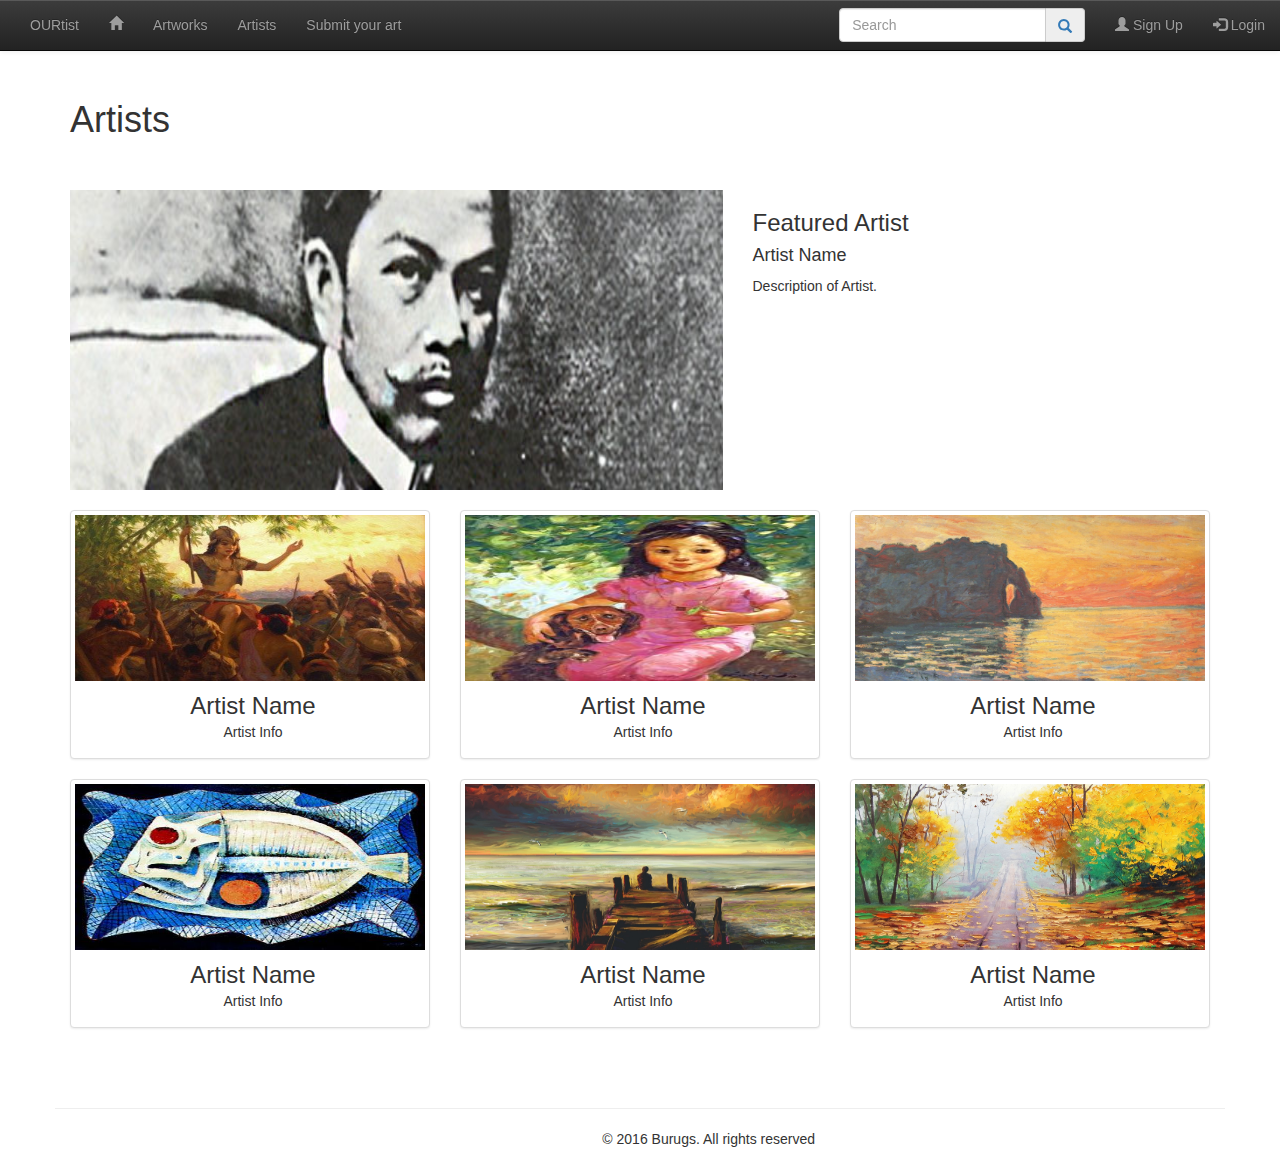
<file: Artists.html>
<html>
<head>
    <title></title>
    <script type="text/javascript" src="js/jssor.slider.min.js"></script>
    <!-- use jssor.slider.debug.js instead for debug -->    
    <link rel="stylesheet" href="bootstrap-3.3.6-dist/css/bootstrap.min.css">
    <!-- Optional theme -->
    <link rel="stylesheet" href="bootstrap-3.3.6-dist/css/bootstrap-theme.min.css"> 
</head>
<body>
    <header>
      <div class="navbar navbar-default navbar-fixed-top navbar-inverse">
        <div class = "container-fluid">
          <div class="navbar-header">
            <button type="button" class="navbar-toggle" data-toggle="collapse" data-target="#example">
                <span class="icon-bar"></span>
                <span class="icon-bar"></span>
                <span class="icon-bar"></span>
            </button>
              <a href="#" class="navbar-left"></a>
            </div>
            <div class="collpase navbar-collapse" id="example">
                <ul class="nav navbar-nav">
                    <li><a href="index.html">OURtist</a></li>
                    <li><a href="index.html"><span class = "glyphicon glyphicon-home"></span></a></li> 
                    <li><a href="Artworks.html">Artworks</a></li>
                    <li><a href="Artists.html">Artists</a></li>
					<li><a href="SubmitForm.html">Submit your art</a></li>
                    
                </ul>
              
                
                <ul class="nav navbar-nav navbar-right">
                    <li><a href="sign_up.html"><span class="glyphicon glyphicon-user"></span> Sign Up</a></li>
                    <li><a href="login.html"><span class="glyphicon glyphicon-log-in"></span> Login</a></li>
                </ul>
                
                  
                 <form action="" class="navbar-form navbar-right" role="search">
                    <div class="input-group" id = "searchid">
                    <input type="text" class="form-control" placeholder = "Search"/>
                        <span class="input-group-addon">
                            <i class="fa fa-search"></i>
                            <a href="Artworks.html"><span class="glyphicon glyphicon-search" aria-hidden="true"></span></a>
                        </span>
                    </div>
                </form>
               
        </div>
        </div>
    </div>
    </header> <br><br><br><br>
    <div class="container">
        <h1>Artists</h1>
			</div>
    <br><br>
    <div class="container">
      <div class="row">
            <div class="col-md-7">
                <a href="#">
                    <img class="img-responsive" src="images/Juan.jpg" alt="" style="min-height:50px;height:300px; min-width: 20px;width:700px;">
                </a>
            </div>
            <div class="col-md-5">
                <h3>Featured Artist</h3>
                <h4>Artist Name</h4>
                <p>Description of Artist.</p>
            </div>
      </div>
      <br>
      <div class="row">
        <div class="col-sm-6 col-md-4">
          <div class="thumbnail">
            <img src="images/Art4.jpg" alt="Painting" style="min-height:50px;height:166px; min-width: 20px;width:450px;">
            <div class="caption">
              <h3 style = "margin:3px; text-align:center;width:100%">Artist Name</h3>
              <p style = "margin:3px; text-align:center;width:100%">Artist Info</p>
            </div>
          </div>
        </div>
        <div class="col-sm-6 col-md-4">
          <div class="thumbnail">
            <img src="images/Art3.jpg" alt="Painting" style="min-height:50px;height:166px; min-width: 20px;width:450px;">
            <div class="caption">
              <h3 style = "margin:3px; text-align:center;width:100%">Artist Name</h3>
              <p style = "margin:3px; text-align:center;width:100%">Artist Info</p>
            </div>
          </div>
        </div>
        <div class="col-sm-6 col-md-4">
          <div class="thumbnail">
            <img src="images/image3.jpg" alt="Painting" style="min-height:50px;height:166px; min-width: 20px;width:450px;">
            <div class="caption">
              <h3 style = "margin:3px; text-align:center;width:100%">Artist Name</h3>
              <p style = "margin:3px; text-align:center;width:100%">Artist Info</p>
            </div>
          </div>
        </div>
        <div class="col-sm-6 col-md-4">
          <div class="thumbnail">
            <img src="images/Art2.jpg" alt="Painting" style="min-height:50px;height:166px; min-width: 20px;width:450px;">
            <div class="caption">
              <h3 style = "margin:3px; text-align:center;width:100%">Artist Name</h3>
              <p style = "margin:3px; text-align:center;width:100%">Artist Info</p>
            </div>
          </div>
        </div>
        <div class="col-sm-6 col-md-4">
          <div class="thumbnail">
            <img src="images/image1.jpg" alt="Painting" style="min-height:50px;height:166px; min-width: 20px;width:450px;">
            <div class="caption">
              <h3 style = "margin:3px; text-align:center;width:100%">Artist Name</h3>
              <p style = "margin:3px; text-align:center;width:100%">Artist Info</p>
            </div>
          </div>
        </div>
        <div class="col-sm-6 col-md-4">
          <div class="thumbnail">
            <img src="images/image2.png" alt="Painting" style="min-height:50px;height:166px; min-width: 20px;width:450px;">
            <div class="caption">
              <h3 style = "margin:3px; text-align:center;width:100%">Artist Name</h3>
              <p style = "margin:3px; text-align:center;width:100%">Artist Info</p>
            </div>
          </div>
        </div>
      </div>
    </div>
    
    <br><br>
    
    <footer>
        <div class="container">
            <div class="row">
        <hr>
            <div class="col-lg-12">
      
            <div class="col-md-8">
                <p class="muted pull-right">© 2016 Burugs. All rights reserved</p>
            </div>
            </div>
            </div>
        </div>
        
        
    </footer>
</body>
</html>
</file>
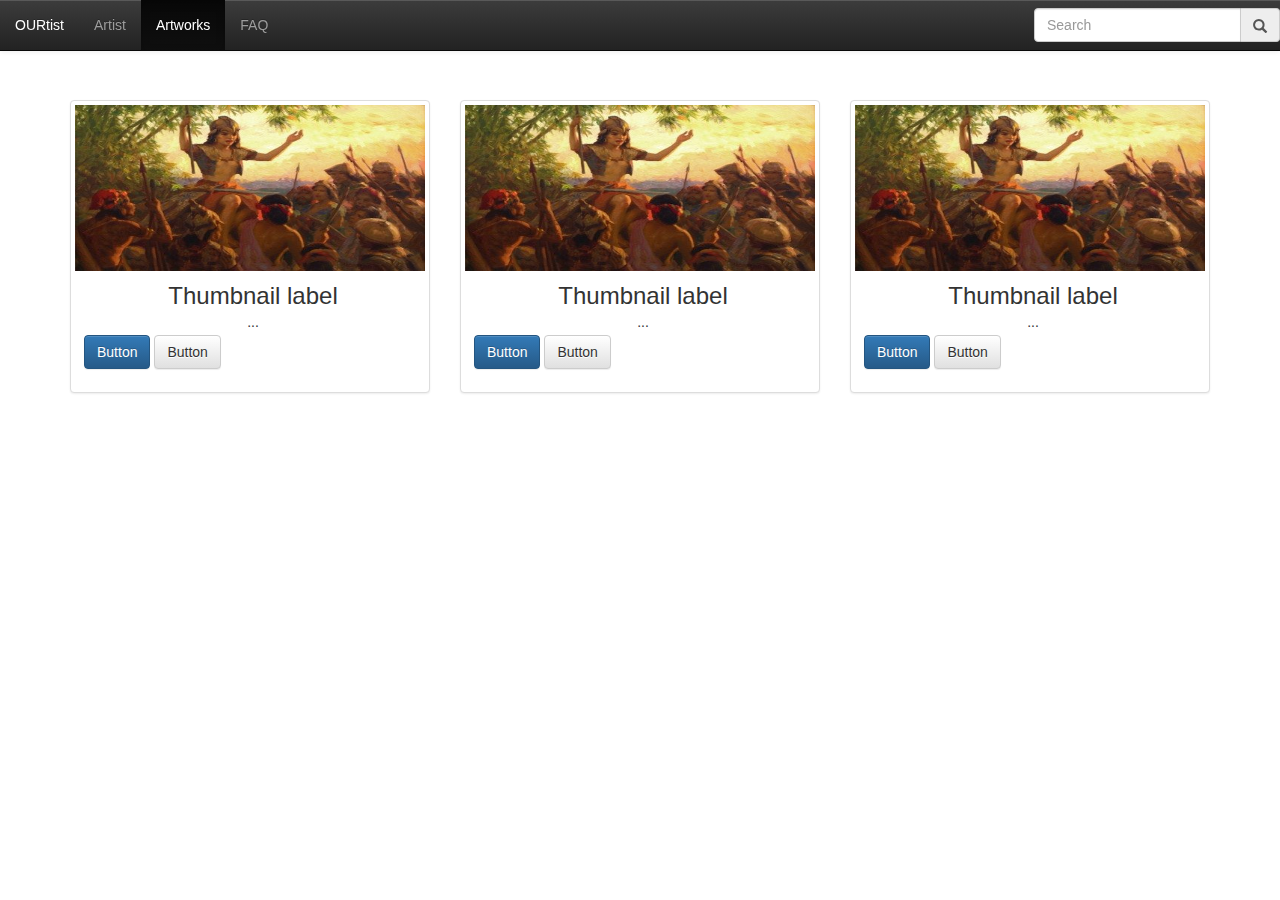
<file: Artists_page.html>
<html>
<head>
    <title></title>
    <script type="text/javascript" src="js/jssor.slider.min.js"></script>
    <!-- use jssor.slider.debug.js instead for debug -->    
    <link rel="stylesheet" href="bootstrap-3.3.6-dist/css/bootstrap.min.css">
    <!-- Optional theme -->
    <link rel="stylesheet" href="bootstrap-3.3.6-dist/css/bootstrap-theme.min.css"> 
</head>
<body>
    <header>
      <div class="navbar navbar-default navbar-fixed-top navbar-inverse">
        <div class="navbar-header">
          <button type="button" class="navbar-toggle" data-toggle="collapse" data-target="#example">
            <span class="icon-bar"></span>
            <span class="icon-bar"></span>
            <span class="icon-bar"></span>
          </button>
          <a href="#" class="navbar-left"></a>
        </div>
        <div class="collpase navbar-collapse" id="example">
          <ul class="nav navbar-nav">
            <li><a href="">OURtist</a></li>  
            <li><a href="">Artist</a></li>
            <li class="active"><a href="">Artworks</a></li>
            <li><a href="">FAQ</a></li>
          </ul>

          <form action="" class="navbar-form navbar-right" role="search">
            <div class="input-group" id = "searchid">
            <input type="text" class="form-control" placeholder = "Search"/>
                <span class="input-group-addon">
                    <i class="fa fa-search"></i>
                    <span class="glyphicon glyphicon-search" aria-hidden="true"></span>
                </span>
            </div>

          </form>
        </div>
      </div>
    </header>
    <br><br><br><br><br>
    <div class="container">
      <div class="row">
        <div class="col-sm-6 col-md-4">
          <div class="thumbnail">
            <img src="images/Art4.jpg" alt="Painting" style="min-height:50px;height:166px; min-width: 20px;width:450px;">
            <div class="caption">
              <h3 style = "margin:3px; text-align:center;width:100%">Thumbnail label</h3>
              <p style = "margin:3px; text-align:center;width:100%">...</p>
              <p><a href="#" class="btn btn-primary" role="button">Button</a> <a href="#" class="btn btn-default" role="button">Button</a></p>
            </div>
          </div>
        </div>
        <div class="col-sm-6 col-md-4">
          <div class="thumbnail">
            <img src="images/Art4.jpg" alt="Painting" style="min-height:50px;height:166px; min-width: 20px;width:450px;">
            <div class="caption">
              <h3 style = "margin:3px; text-align:center;width:100%">Thumbnail label</h3>
              <p style = "margin:3px; text-align:center;width:100%">...</p>
              <p><a href="#" class="btn btn-primary" role="button">Button</a> <a href="#" class="btn btn-default" role="button">Button</a></p>
            </div>
          </div>
        </div>
        <div class="col-sm-6 col-md-4">
          <div class="thumbnail">
            <img src="images/Art4.jpg" alt="Painting" style="min-height:50px;height:166px; min-width: 20px;width:450px;">
            <div class="caption">
              <h3 style = "margin:3px; text-align:center;width:100%">Thumbnail label</h3>
              <p style = "margin:3px; text-align:center;width:100%">...</p>
              <p><a href="#" class="btn btn-primary" role="button">Button</a> <a href="#" class="btn btn-default" role="button">Button</a></p>
            </div>
          </div>
        </div>
      </div>
    </div>
</body>
</html>
</file>
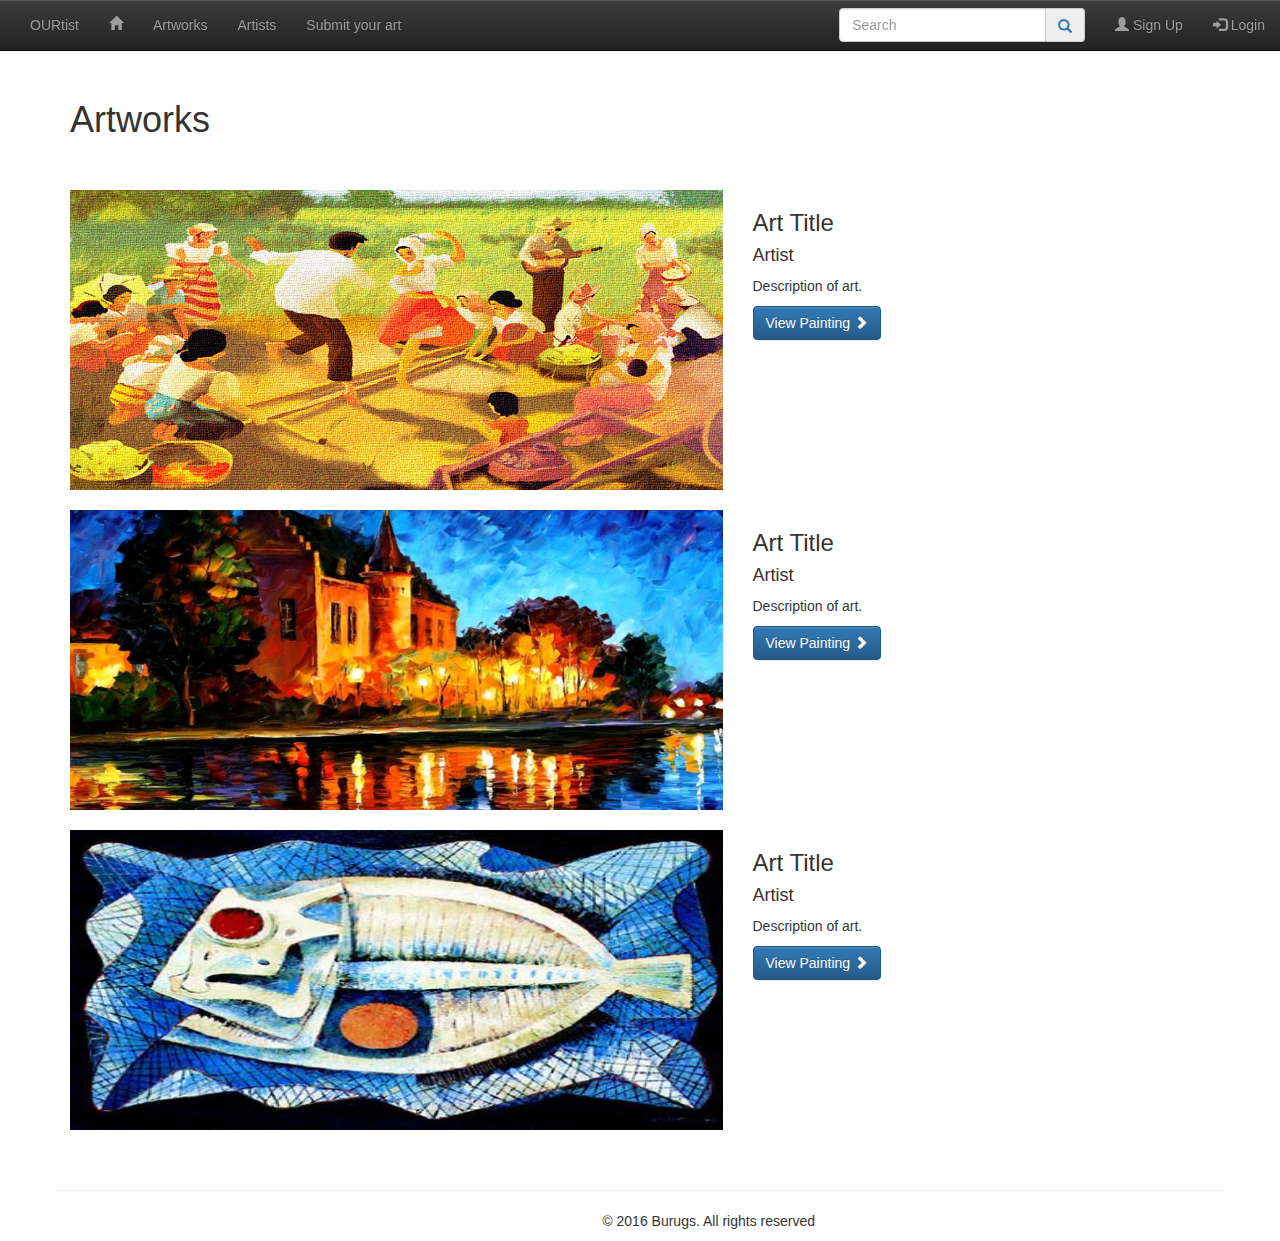
<file: Artworks.html>
<html>
<head>
    <title></title>
    <script type="text/javascript" src="js/jssor.slider.min.js"></script>
    <!-- use jssor.slider.debug.js instead for debug -->    
    <link rel="stylesheet" href="bootstrap-3.3.6-dist/css/bootstrap.min.css">
    <!-- Optional theme -->
    <link rel="stylesheet" href="bootstrap-3.3.6-dist/css/bootstrap-theme.min.css"> 
</head>
<body>
    <header>
      <div class="navbar navbar-default navbar-fixed-top navbar-inverse">
        <div class = "container-fluid">
          <div class="navbar-header">
            <button type="button" class="navbar-toggle" data-toggle="collapse" data-target="#example">
                <span class="icon-bar"></span>
                <span class="icon-bar"></span>
                <span class="icon-bar"></span>
            </button>
              <a href="#" class="navbar-left"></a>
            </div>
            <div class="collpase navbar-collapse" id="example">
                <ul class="nav navbar-nav">
                    <li><a href="index.html">OURtist</a></li>
                    <li><a href="index.html"><span class = "glyphicon glyphicon-home"></span></a></li> 
                    <li><a href="Artworks.html">Artworks</a></li>
                    <li><a href="Artists.html">Artists</a></li>
					<li><a href="SubmitForm.html">Submit your art</a></li>
                    
                </ul>
              
                
                <ul class="nav navbar-nav navbar-right">
                    <li><a href="sign_up.html"><span class="glyphicon glyphicon-user"></span> Sign Up</a></li>
                    <li><a href="login.html"><span class="glyphicon glyphicon-log-in"></span> Login</a></li>
                </ul>
                
                  
                 <form action="" class="navbar-form navbar-right" role="search">
                    <div class="input-group" id = "searchid">
                    <input type="text" class="form-control" placeholder = "Search"/>
                        <span class="input-group-addon">
                            <i class="fa fa-search"></i>
                            <a href="Artworks.html"><span class="glyphicon glyphicon-search" aria-hidden="true"></span></a>
                        </span>
                    </div>
                </form>
               
        </div>
        </div>
    </div>
    </header>
    
    <br><br><br><br>
    <div class="container">
        <h1>Artworks</h1>
			</div>
    
    <br><br>
    <div class="container">
      <div class="row">
            <div class="col-md-7">
                <a href="#">
                    <img class="img-responsive" src="images/fiesta.jpg" alt="" style="min-height:50px;height:300px; min-width: 20px;width:700px;">
                </a>
            </div>
            <div class="col-md-5">
                <h3>Art Title</h3>
                <h4>Artist</h4>
                <p>Description of art.</p>
                <a class="btn btn-primary" href="painting.html">View Painting <span class="glyphicon glyphicon-chevron-right"></span></a>
            </div>
      </div>
      <br>
      <div class="row">
            <div class="col-md-7">
                <a href="#">
                    <img class="img-responsive" src="images/image4.jpg" alt="" style="min-height:50px;height:300px; min-width: 20px;width:700px;">
                </a>
            </div>
            <div class="col-md-5">
                <h3>Art Title</h3>
                <h4>Artist</h4>
                <p>Description of art.</p>
                <a class="btn btn-primary" href="painting.html">View Painting <span class="glyphicon glyphicon-chevron-right"></span></a>
            </div>
      </div>
      <br>
      <div class="row">
            <div class="col-md-7">
                <a href="#">
                    <img class="img-responsive" src="images/Art2.jpg" alt="" style="min-height:50px;height:300px; min-width: 20px;width:700px;">
                </a>
            </div>
            <div class="col-md-5">
                <h3>Art Title</h3>
                <h4>Artist</h4>
                <p>Description of art.</p>
                <a class="btn btn-primary" href="painting.html">View Painting <span class="glyphicon glyphicon-chevron-right"></span></a>
            </div>
      </div>
    </div>
    
    <br><br>
    
    <footer>
        <div class="container">
            <div class="row">
        <hr>
            <div class="col-lg-12">
      
            <div class="col-md-8">
                <p class="muted pull-right">© 2016 Burugs. All rights reserved</p>
            </div>
            </div>
            </div>
        </div>
        
        
    </footer>
</body>
</html>
</file>
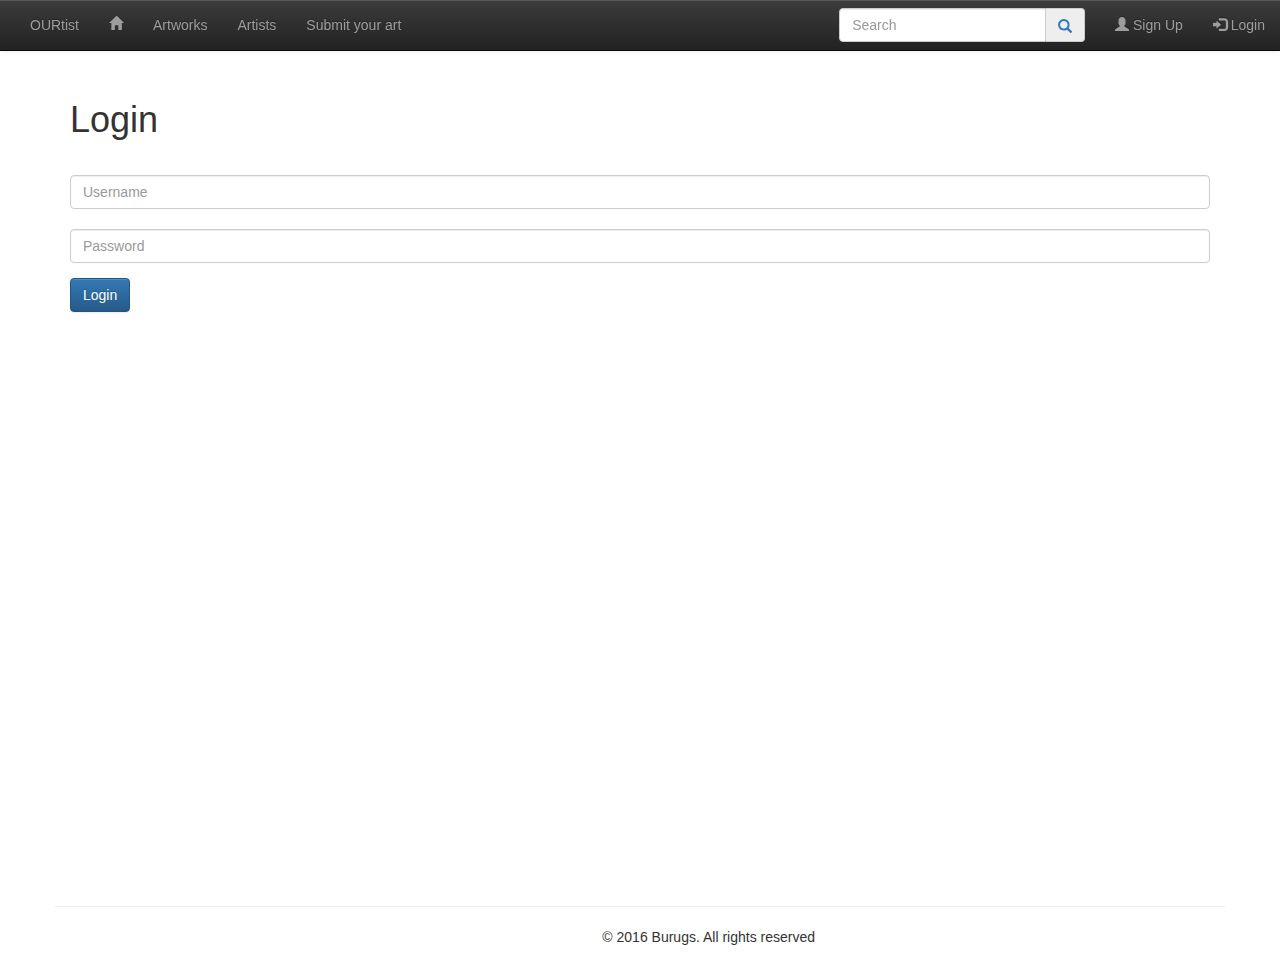
<file: login.html>
<html>
<head>
	<link rel="stylesheet" href="css/sign_up.css">
		<script type="text/javascript" src="js/jquery-3.0.0.js"></script>
		<link rel="stylesheet" href="css/Slider.css">
    <link rel="stylesheet" href="css/style.css">
    <script type="text/javascript" src="js/jssor.slider.min.js"></script>
    <link rel="stylesheet" href="bootstrap-3.3.6-dist/css/bootstrap.min.css">
    <link rel="stylesheet" href="bootstrap-3.3.6-dist/css/bootstrap-theme.min.css">
</head>
    
<body>
	<header>
		
	<div class="navbar navbar-default navbar-fixed-top navbar-inverse">
        <div class = "container-fluid">
          <div class="navbar-header">
            <button type="button" class="navbar-toggle" data-toggle="collapse" data-target="#example">
                <span class="icon-bar"></span>
                <span class="icon-bar"></span>
                <span class="icon-bar"></span>
            </button>
              <a href="#" class="navbar-left"></a>
            </div>
            <div class="collpase navbar-collapse" id="example">
                <ul class="nav navbar-nav">
                    <li><a href="index.html">OURtist</a></li>
                    <li><a href="index.html"><span class = "glyphicon glyphicon-home"></span></a></li> 
                    <li><a href="Artworks.html">Artworks</a></li>
                    <li><a href="Artists.html">Artists</a></li>
					<li><a href="SubmitForm.html">Submit your art</a></li>
                    
                </ul>
              
                
                <ul class="nav navbar-nav navbar-right">
                    <li><a href="sign_up.html"><span class="glyphicon glyphicon-user"></span> Sign Up</a></li>
                    <li><a href="login.html"><span class="glyphicon glyphicon-log-in"></span> Login</a></li>
                </ul>
                
                  
                 <form action="" class="navbar-form navbar-right" role="search">
                    <div class="input-group" id = "searchid">
                    <input type="text" class="form-control" placeholder = "Search"/>
                        <span class="input-group-addon">
                            <i class="fa fa-search"></i>
                            <a href="Artworks.html"><span class="glyphicon glyphicon-search" aria-hidden="true"></span></a>
                        </span>
                    </div>
                </form>
               
        </div>
        </div>
    </div>
        
        <br><br><br><br>
        
			<div class="container">
				<h1>Login</h1>
			</div> 
	</header>
        
        <br>
		
		
        <div class="container">
        <form>
              <fieldset class="form-group">
                <label for="formGroupExampleInput"></label>
                <input type="text" class="form-control" id="formGroupExampleInput" placeholder="Username">
              </fieldset>
              <fieldset class="form-group">
                <label for="formGroupExampleInput2"></label>
                <input type="password" class="form-control" id="formGroupExampleInput2" placeholder="Password">
              </fieldset>
            
             
            <a href = "index.html" button type="submit" class="btn btn-primary">Login</a>
        </form>
    </div>
    
    <br><br><br><br><br><br><br><br><br><br><br><br><br><br><br><br><br><br><br><br><br><br><br><br><br><br><br><br>
    
    <footer>
        <div class="container">
            <div class="row">
        <hr>
            <div class="col-lg-12">
      
            <div class="col-md-8">
                <p class="muted pull-right">© 2016 Burugs. All rights reserved</p>
            </div>
            </div>
            </div>
        </div>
        
        
    </footer>
	
	
	</body>
		

</html>
</file>
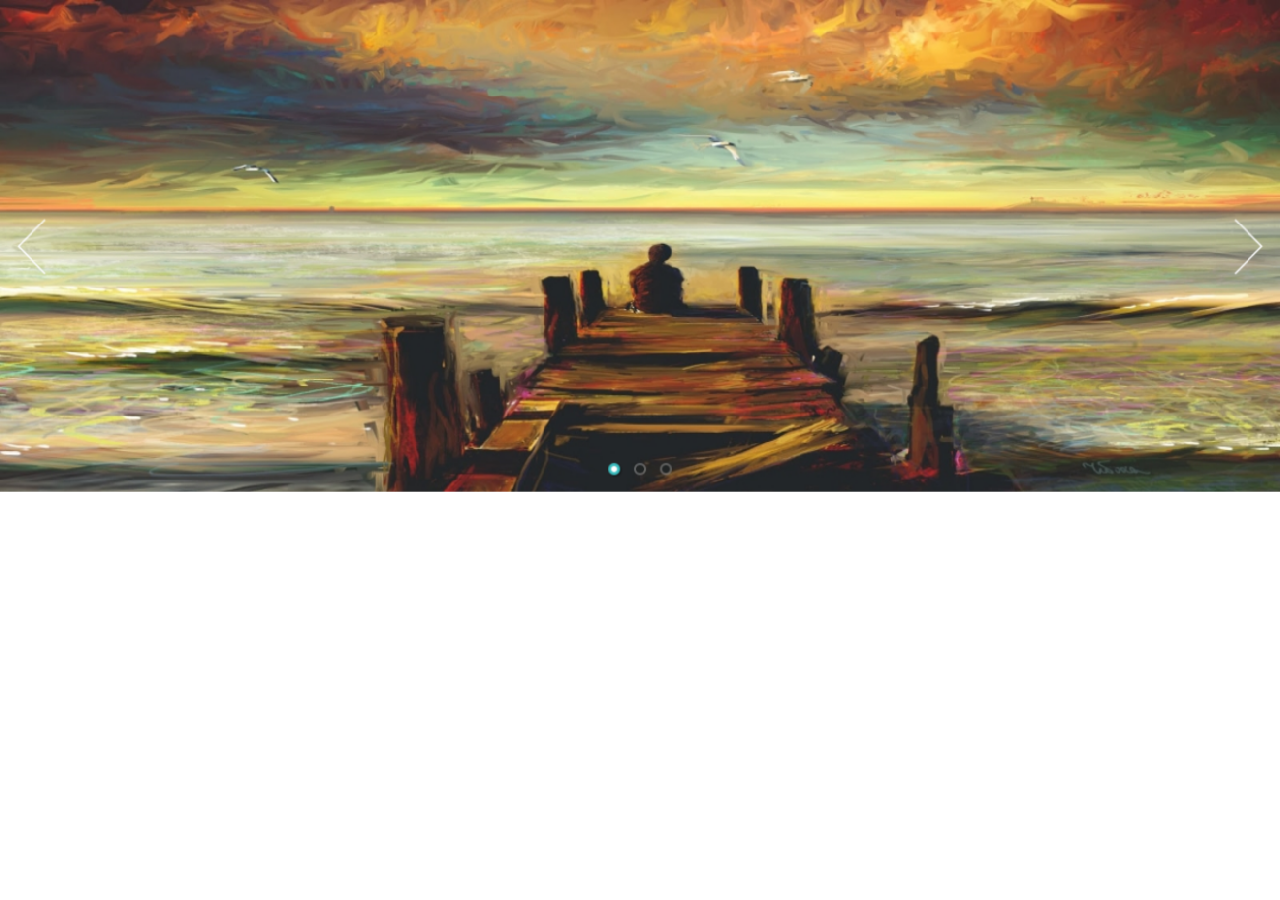
<file: OurtistV1.html>
﻿<html>
<head>
    <title></title>
    <link rel="stylesheet" href="css/Slider.css">
</head>
<body style="padding:0px; margin:0px; background-color:#fff;font-family:Arial, sans-serif">

    <!-- #region Jssor Slider Begin -->

    <!-- Generated by Jssor Slider Maker. -->
    <!-- This demo works without jquery library. -->

    <script type="text/javascript" src="js/jssor.slider.min.js"></script>
    <!-- use jssor.slider.debug.js instead for debug -->
    <script>
        jssor_1_slider_init = function() {
            
            var jssor_1_SlideoTransitions = [
              [{b:5500,d:3000,o:-1,r:240,e:{r:2}}],
              [{b:-1,d:1,o:-1,c:{x:51.0,t:-51.0}},{b:0,d:1000,o:1,c:{x:-51.0,t:51.0},e:{o:7,c:{x:7,t:7}}}],
              [{b:-1,d:1,o:-1,sX:9,sY:9},{b:1000,d:1000,o:1,sX:-9,sY:-9,e:{sX:2,sY:2}}],
              [{b:-1,d:1,o:-1,r:-180,sX:9,sY:9},{b:2000,d:1000,o:1,r:180,sX:-9,sY:-9,e:{r:2,sX:2,sY:2}}],
              [{b:-1,d:1,o:-1},{b:3000,d:2000,y:180,o:1,e:{y:16}}],
              [{b:-1,d:1,o:-1,r:-150},{b:7500,d:1600,o:1,r:150,e:{r:3}}],
              [{b:10000,d:2000,x:-379,e:{x:7}}],
              [{b:10000,d:2000,x:-379,e:{x:7}}],
              [{b:-1,d:1,o:-1,r:288,sX:9,sY:9},{b:9100,d:900,x:-1400,y:-660,o:1,r:-288,sX:-9,sY:-9,e:{r:6}},{b:10000,d:1600,x:-200,o:-1,e:{x:16}}]
            ];
            
            var jssor_1_options = {
              $AutoPlay: true,
              $SlideDuration: 800,
              $SlideEasing: $Jease$.$OutQuint,
              $CaptionSliderOptions: {
                $Class: $JssorCaptionSlideo$,
                $Transitions: jssor_1_SlideoTransitions
              },
              $ArrowNavigatorOptions: {
                $Class: $JssorArrowNavigator$
              },
              $BulletNavigatorOptions: {
                $Class: $JssorBulletNavigator$
              }
            };
            
            var jssor_1_slider = new $JssorSlider$("jssor_1", jssor_1_options);
            
            //responsive code begin
            //you can remove responsive code if you don't want the slider scales while window resizing
            function ScaleSlider() {
                var refSize = jssor_1_slider.$Elmt.parentNode.clientWidth;
                if (refSize) {
                    refSize = Math.min(refSize, 1920);
                    jssor_1_slider.$ScaleWidth(refSize);
                }
                else {
                    window.setTimeout(ScaleSlider, 30);
                }
            }
            ScaleSlider();
            $Jssor$.$AddEvent(window, "load", ScaleSlider);
            $Jssor$.$AddEvent(window, "resize", ScaleSlider);
            $Jssor$.$AddEvent(window, "orientationchange", ScaleSlider);
            //responsive code end
        };
    </script>

    


    <div id="jssor_1" style="position: relative; margin: 0 auto; top: 0px; left: 0px; width: 1300px; height: 500px; overflow: hidden; visibility: hidden;">
        <!-- Loading Screen -->
        <div data-u="loading" style="position: absolute; top: 0px; left: 0px;">
            <div style="filter: alpha(opacity=70); opacity: 0.7; position: absolute; display: block; top: 0px; left: 0px; width: 100%; height: 100%;"></div>
            <div style="position:absolute;display:block;background:url('images/loading.gif') no-repeat center center;top:0px;left:0px;width:100%;height:100%;"></div>
        </div>
        <div data-u="slides" style="cursor: default; position: relative; top: 0px; left: 0px; width: 1300px; height: 500px; overflow: hidden;">
            <div data-p="225.00" style="display: none;">
                <img data-u="image" src="images/image1.jpg" />
            </div>
            <div data-p="225.00" style="display: none;">
                <img data-u="image" src="images/image2.png" />
            </div>
            <div data-p="225.00" data-po="80% 55%" style="display: none;">
                <img data-u="image" src="images/image3.jpg" />
            </div>
        
        </div>
        <!-- Bullet Navigator -->
        <div data-u="navigator" class="jssorb05" style="bottom:16px;right:16px;" data-autocenter="1">
            <!-- bullet navigator item prototype -->
            <div data-u="prototype" style="width:16px;height:16px;"></div>
        </div>
        <!-- Arrow Navigator -->
        <span data-u="arrowleft" class="jssora22l" style="top:0px;left:12px;width:40px;height:58px;" data-autocenter="2"></span>
        <span data-u="arrowright" class="jssora22r" style="top:0px;right:12px;width:40px;height:58px;" data-autocenter="2"></span>
    </div>
    <script>
        jssor_1_slider_init();
    </script>

    <!-- #endregion Jssor Slider End -->
</body>
</html>
</file>
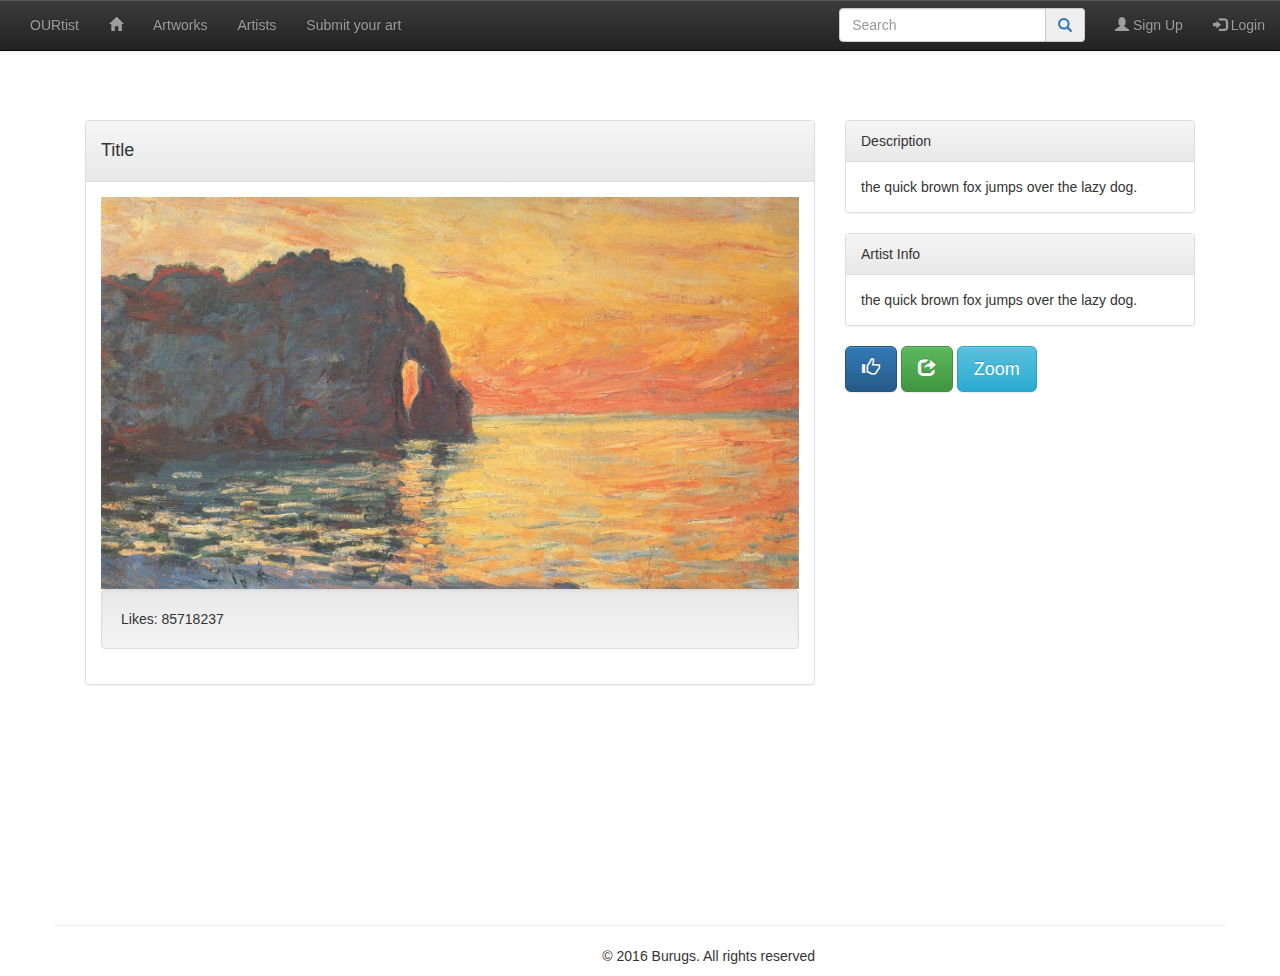
<file: painting.html>
<!DOCTYPE html>
<html lang="en">

<head>
	<meta charset="utf-8">
	<title>Bootsrtap For Beginners</title>
	<meta name="description" content="Hello World">
	<!-- Latest compiled and minified CSS -->
	<link rel="stylesheet" href="bootstrap-3.3.6-dist/css/bootstrap.min.css">
    
    <link rel="stylesheet" href="bootstrap-3.3.6-dist/css/bootstrap-theme.min.css">
	<script src = "js/jquery-3.0.0.min.js"></script>
    <script src="http://maxcdn.bootstrapcdn.com/bootstrap/3.3.7/js/bootstrap.min.js"></script>
    <style>
        .grey{
            
            background-color: #ccc;
            padding: 20px;
        }
        
        .glyphicon{
            font-size: 1em;
        }
        
        #image{
            
            width:100%;
        }
    
    </style>

</head>

<body>

	<header>
      <div class="navbar navbar-default navbar-fixed-top navbar-inverse">
        <div class = "container-fluid">
          <div class="navbar-header">
            <button type="button" class="navbar-toggle" data-toggle="collapse" data-target="#example">
                <span class="icon-bar"></span>
                <span class="icon-bar"></span>
                <span class="icon-bar"></span>
            </button>
              <a href="#" class="navbar-left"></a>
            </div>
            <div class="collpase navbar-collapse" id="example">
                <ul class="nav navbar-nav">
                    <li><a href="index.html">OURtist</a></li>
                    <li><a href="index.html"><span class = "glyphicon glyphicon-home"></span></a></li> 
                    <li><a href="Artworks.html">Artworks</a></li>
                    <li><a href="Artists.html">Artists</a></li>
                    <li><a href="SubmitForm.html">Submit your art</a></li>
                    
                </ul>
              
                
                <ul class="nav navbar-nav navbar-right">
                    <li><a href="sign_up.html"><span class="glyphicon glyphicon-user"></span> Sign Up</a></li>
                    <li><a href="login.html"><span class="glyphicon glyphicon-log-in"></span> Login</a></li>
                </ul>
                
                  
                 <form action="" class="navbar-form navbar-right" role="search">
                    <div class="input-group" id = "searchid">
                    <input type="text" class="form-control" placeholder = "Search"/>
                        <span class="input-group-addon">
                            <i class="fa fa-search"></i>
                            <a href="Artworks.html"><span class="glyphicon glyphicon-search" aria-hidden="true"></span></a>
                        </span>
                    </div>
                </form>
               
        </div>
        </div>
    </div>
	</header>   
        <br><br><br><br><br><br>
        <div class = "container">
            <div class = "col-md-8">
                <div class = "panel panel-default">
                    <div class = "panel-heading"><h4>Title</h4></div>
                    <div class = "panel-body">
                        <img src = "images/image3.jpg" alt="" id = "image">
                        <div class = "well">Likes: 85718237</div>
                    </div>
                </div>
            </div>
            <div class = "col-md-4">
                <div class = "panel panel-default">
                    <div class = "panel-heading">Description</div>
                    <div class = "panel-body">
                        the quick brown fox jumps over the lazy dog.
                    </div>
                </div>
                
                    <div class = "panel panel-default">
                    <div class = "panel-heading">Artist Info</div>
                    <div class = "panel-body">
                        the quick brown fox jumps over the lazy dog.
                    </div>
                </div>
                    
                    <a href = "" class = "btn btn-primary btn-lg"><span class = "glyphicon glyphicon-thumbs-up"></span></a>
                
                    <a href = "" class = "btn btn-success btn-lg"><span class = "glyphicon glyphicon-share"></span></a>

                    <button type="button" class="btn btn-info btn-lg" data-toggle="modal" data-target="#myModal">Zoom</button>

                    <div class="modal fade" id="myModal" role="dialog">
                        <div class="modal-dialog modal-lg">
                        
                          <!-- Modal content-->
                          <div class="modal-content">
                            <div class="modal-header">
                              <button type="button" class="close" data-dismiss="modal">&times;</button>
                              <h4 class="modal-title">Title</h4>
                            </div>
                            <div class="modal-body">
                              <img src = "images/image3.jpg" alt="" id = "image" style="min-height:50px;height:498px; min-width: 20px;width:862px;">
                            </div>
                            <div class="modal-footer">
                              <button type="button" class="btn btn-default" data-dismiss="modal">Close</button>
                            </div>
                          </div>       
                        </div>
                    </div>
  
                
                </div>
                
            </div>
        
		
<br><br><br><br><br><br><br><br><br><br>
	<footer>
		
        <div class="container">
            <div class="row">
        <hr>
            <div class="col-lg-12">
      
            <div class="col-md-8">
                <p class="muted pull-right">© 2016 Burugs. All rights reserved</p>
            </div>
            </div>
            </div>
        </div>
        
        
    </footer>

	<!-- Latest compiled and minified JavaScript -->
	
</body>	
</html>
</file>
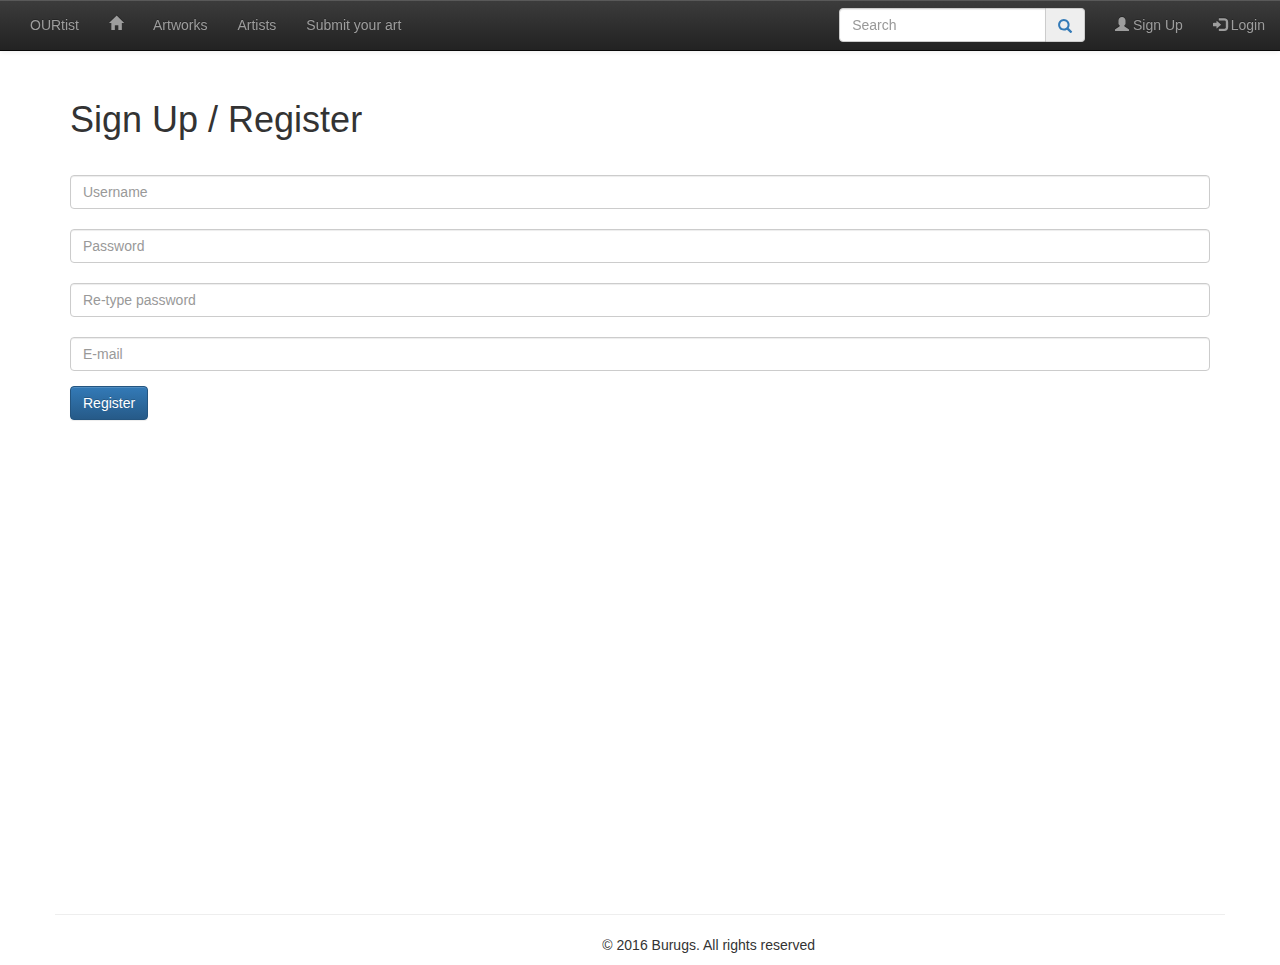
<file: sign_up.html>
<html>
	<head>
		<link rel="stylesheet" href="css/sign_up.css">
		<script type="text/javascript" src="js/jquery-3.0.0.js"></script>
		<link rel="stylesheet" href="css/Slider.css">
    <link rel="stylesheet" href="css/style.css">
    <script type="text/javascript" src="js/jssor.slider.min.js"></script>
    <link rel="stylesheet" href="bootstrap-3.3.6-dist/css/bootstrap.min.css">
    <link rel="stylesheet" href="bootstrap-3.3.6-dist/css/bootstrap-theme.min.css">
	</head>
	<header>
		
	<div class="navbar navbar-default navbar-fixed-top navbar-inverse">
        <div class = "container-fluid">
          <div class="navbar-header">
            <button type="button" class="navbar-toggle" data-toggle="collapse" data-target="#example">
                <span class="icon-bar"></span>
                <span class="icon-bar"></span>
                <span class="icon-bar"></span>
            </button>
              <a href="#" class="navbar-left"></a>
            </div>
            <div class="collpase navbar-collapse" id="example">
                <ul class="nav navbar-nav">
                    <li><a href="index.html">OURtist</a></li>
                    <li><a href="index.html"><span class = "glyphicon glyphicon-home"></span></a></li> 
                    <li><a href="Artworks.html">Artworks</a></li>
                    <li><a href="Artists.html">Artists</a></li>
					<li><a href="SubmitForm.html">Submit your art</a></li>
                    
                </ul>
              
                
                <ul class="nav navbar-nav navbar-right">
                    <li><a href="sign_up.html"><span class="glyphicon glyphicon-user"></span> Sign Up</a></li>
                    <li><a href="login.html"><span class="glyphicon glyphicon-log-in"></span> Login</a></li>
                </ul>
                
                  
                 <form action="" class="navbar-form navbar-right" role="search">
                    <div class="input-group" id = "searchid">
                    <input type="text" class="form-control" placeholder = "Search"/>
                        <span class="input-group-addon">
                            <i class="fa fa-search"></i>
                            <a href="Artworks.html"><span class="glyphicon glyphicon-search" aria-hidden="true"></span></a>
                        </span>
                    </div>
                </form>
               
        </div>
        </div>
    </div>
	</header>
	<body>
		<br><br><br><br>
        <div class="container">
				<h1>Sign Up / Register</h1>
			</div> 
	
	<body>
		<br>
		
        <div class="container">
        <form>
              <fieldset class="form-group">
                <label for="formGroupExampleInput"></label>
                <input type="text" class="form-control" id="formGroupExampleInput" placeholder="Username">
              </fieldset>
              <fieldset class="form-group">
                <label for="formGroupExampleInput2"></label>
                <input type="password" class="form-control" id="formGroupExampleInput2" placeholder="Password">
              </fieldset>
              <fieldset class="form-group">
                <label for="formGroupExampleInput2"></label>
                <input type="password" class="form-control" id="formGroupExampleInput2" placeholder="Re-type password">
              </fieldset>
              <fieldset class="form-group">
                <label for="formGroupExampleInput"></label>
                <input type="text" class="form-control" id="formGroupExampleInput" placeholder="E-mail">
              </fieldset>
             
              <a href = "index.html" button type="submit" class="btn btn-primary">Register</a>
        </form>
    </div>
	
        <br><br><br><br><br><br><br><br><br><br><br><br><br><br><br><br><br><br><br><br><br><br><br>
    
    <footer>
        <div class="container">
            <div class="row">
        <hr>
            <div class="col-lg-12">
      
            <div class="col-md-8">
                <p class="muted pull-right">© 2016 Burugs. All rights reserved</p>
            </div>
            </div>
            </div>
        </div>
        
        
    </footer>
	
	</body>



</html>
</file>
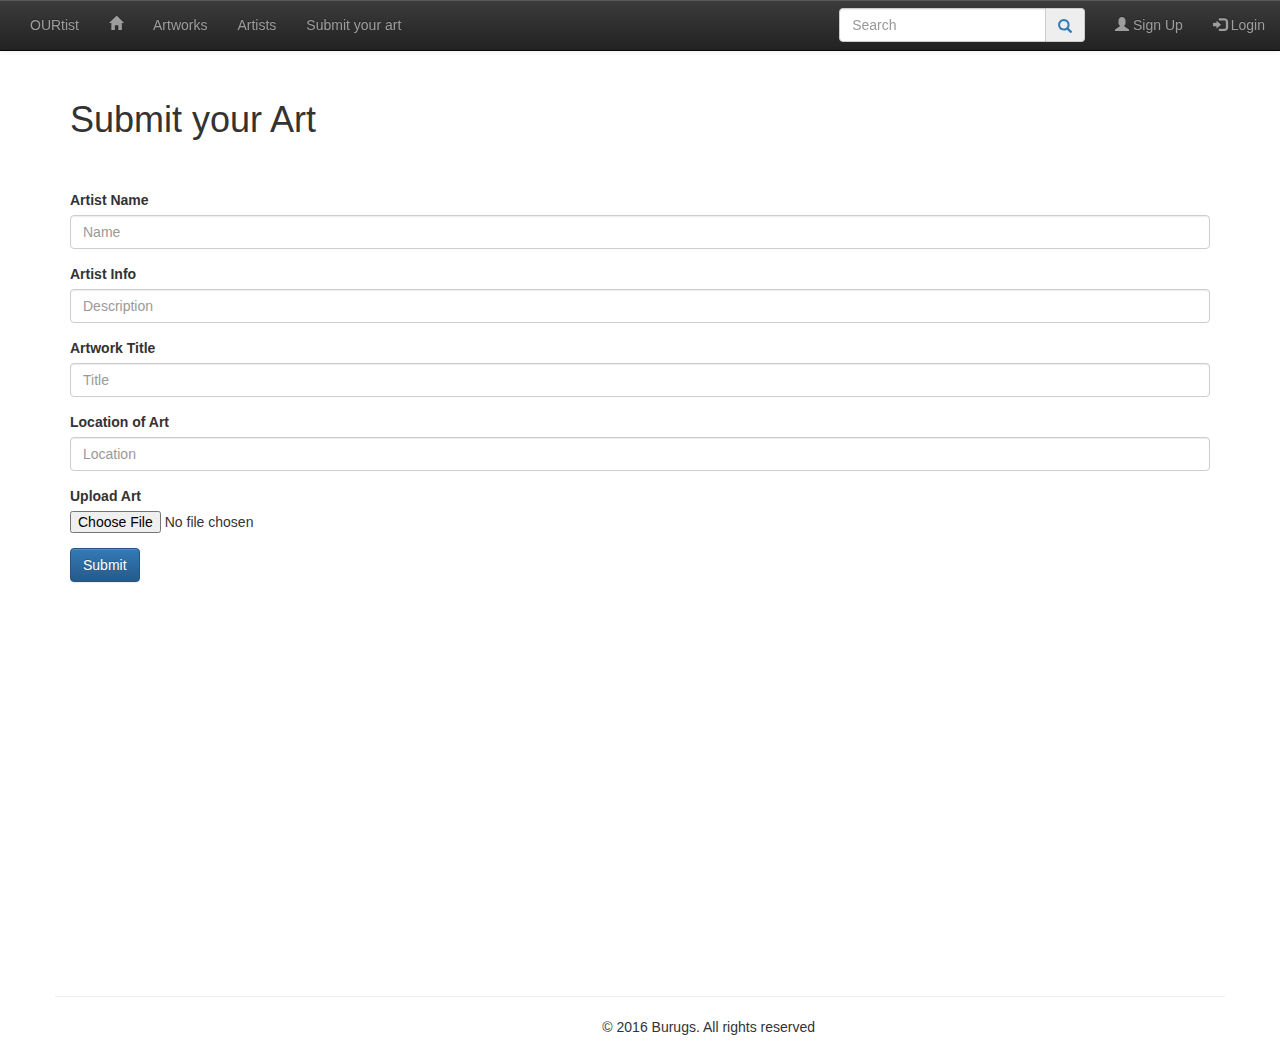
<file: SubmitForm.html>
<html>
<head>
    <title></title>
    <script type="text/javascript" src="js/jssor.slider.min.js"></script>
    <!-- use jssor.slider.debug.js instead for debug -->    
    <link rel="stylesheet" href="bootstrap-3.3.6-dist/css/bootstrap.min.css">
    <!-- Optional theme -->
    <link rel="stylesheet" href="bootstrap-3.3.6-dist/css/bootstrap-theme.min.css"> 
</head>
<body>
    <header>
      <div class="navbar navbar-default navbar-fixed-top navbar-inverse">
        <div class = "container-fluid">
          <div class="navbar-header">
            <button type="button" class="navbar-toggle" data-toggle="collapse" data-target="#example">
                <span class="icon-bar"></span>
                <span class="icon-bar"></span>
                <span class="icon-bar"></span>
            </button>
              <a href="#" class="navbar-left"></a>
            </div>
            <div class="collpase navbar-collapse" id="example">
                <ul class="nav navbar-nav">
                    <li><a href="index.html">OURtist</a></li>
                    <li><a href="index.html"><span class = "glyphicon glyphicon-home"></span></a></li> 
                    <li><a href="Artworks.html">Artworks</a></li>
                    <li><a href="Artists.html">Artists</a></li>
                    <li><a href="SubmitForm.html">Submit your art</a></li>
                </ul>
              
                
                <ul class="nav navbar-nav navbar-right">
                    <li><a href="sign_up.html"><span class="glyphicon glyphicon-user"></span> Sign Up</a></li>
                    <li><a href="login.html"><span class="glyphicon glyphicon-log-in"></span> Login</a></li>
                </ul>
                
                  
                 <form action="" class="navbar-form navbar-right" role="search">
                    <div class="input-group" id = "searchid">
                    <input type="text" class="form-control" placeholder = "Search"/>
                        <span class="input-group-addon">
                            <i class="fa fa-search"></i>
                            <a href="Artworks.html"><span class="glyphicon glyphicon-search" aria-hidden="true"></span></a>
                        </span>
                    </div>
                </form>
               
        </div>
        </div>
    </div>
        <br><br><br><br>
        
			<div class="container">
				<h1>Submit your Art</h1>
			</div> 
		
    </header>
    <br><br>
    <div class="container">
        <form>
              <fieldset class="form-group">
                <label for="formGroupExampleInput">Artist Name</label>
                <input type="text" class="form-control" id="formGroupExampleInput" placeholder="Name">
              </fieldset>
              <fieldset class="form-group">
                <label for="formGroupExampleInput2">Artist Info</label>
                <input type="text" class="form-control" id="formGroupExampleInput2" placeholder="Description">
              </fieldset>
              <fieldset class="form-group">
                <label for="formGroupExampleInput2">Artwork Title</label>
                <input type="text" class="form-control" id="formGroupExampleInput2" placeholder="Title">
              </fieldset>
              <fieldset class="form-group">
                <label for="formGroupExampleInput2">Location of Art</label>
                <input type="text" class="form-control" id="formGroupExampleInput2" placeholder="Location">
              </fieldset>
              <fieldset class="form-group">
                <label for="exampleInputFile">Upload Art</label>
                <input type="file" class="form-control-file" id="exampleInputFile">
              </fieldset>
              <a href = "index.html" button type="submit" class="btn btn-primary">Submit</a>
        </form>
    </div>
    
    <br><br><br><br><br><br><br><br><br><br><br><br><br><br><br><br><br><br><br>
    
    <footer>
        <div class="container">
            <div class="row">
        <hr>
            <div class="col-lg-12">
      
            <div class="col-md-8">
                <p class="muted pull-right"> © 2016 Burugs. All rights reserved</p>
            </div>
            </div>
            </div>
        </div>
        
        
    </footer>
</body>
</html>
</file>
<file: css/sign_up.css>
label{
    display: inline-block;
    float: left;
    clear: left;
    width: 250px;
    text-align: right;
}

input {
  display: inline-block;
  float: left;
}

.container{
	width:500px;
	margin: auto;
	bottom:0px;
	
}
</file>
<file: css/Slider.css>
.jssorb05 {
            position: absolute;
        }
        .jssorb05 div, .jssorb05 div:hover, .jssorb05 .av {
            position: absolute;
            /* size of bullet elment */
            width: 16px;
            height: 16px;
            background: url('icons/b05.png');
            overflow: hidden;
            cursor: pointer;
        }
        .jssorb05 div { background-position: -7px -7px; }
        .jssorb05 div:hover, .jssorb05 .av:hover { background-position: -37px -7px; }
        .jssorb05 .av { background-position: -67px -7px; }
        .jssorb05 .dn, .jssorb05 .dn:hover { background-position: -97px -7px; }

        /* jssor slider arrow navigator skin 22 css */
      
        .jssora22l, .jssora22r {
            display: block;
            position: absolute;
            /* size of arrow element */
            width: 40px;
            height: 58px;
            cursor: pointer;
            background: url('icons/a22.png');
            overflow: hidden;
        }
        .jssora22l { background-position: -10px -31px; }
        .jssora22r { background-position: -70px -31px; }
        .jssora22l:hover { background-position: -130px -31px; }
        .jssora22r:hover { background-position: -190px -31px; }
        .jssora22l.jssora22ldn { background-position: -250px -31px; }
        .jssora22r.jssora22rdn { background-position: -310px -31px; }
</file>
<file: css/style.css>
body,html{
	padding: 0px;
	margin: 0px;	
}
.banner {
	position:relative;
	width: 100%;
	overflow: auto;
	padding: 0px;
	margin: 0px;
	
}
.banner ul{
	padding: 0px;
	margin: 0px;
	
}
.banner li{
	list-style: none;
	padding: 0px;
	margin: 0px;
}
.banner ul li{
	float: left;
	padding: 0px;
	margin: 0px;
	min-height: 350px;
	-webkit-background-size:100% auto;
	background-position-y: -75px;
	background-size: :100% auto;
	
	
	
}
</file>
